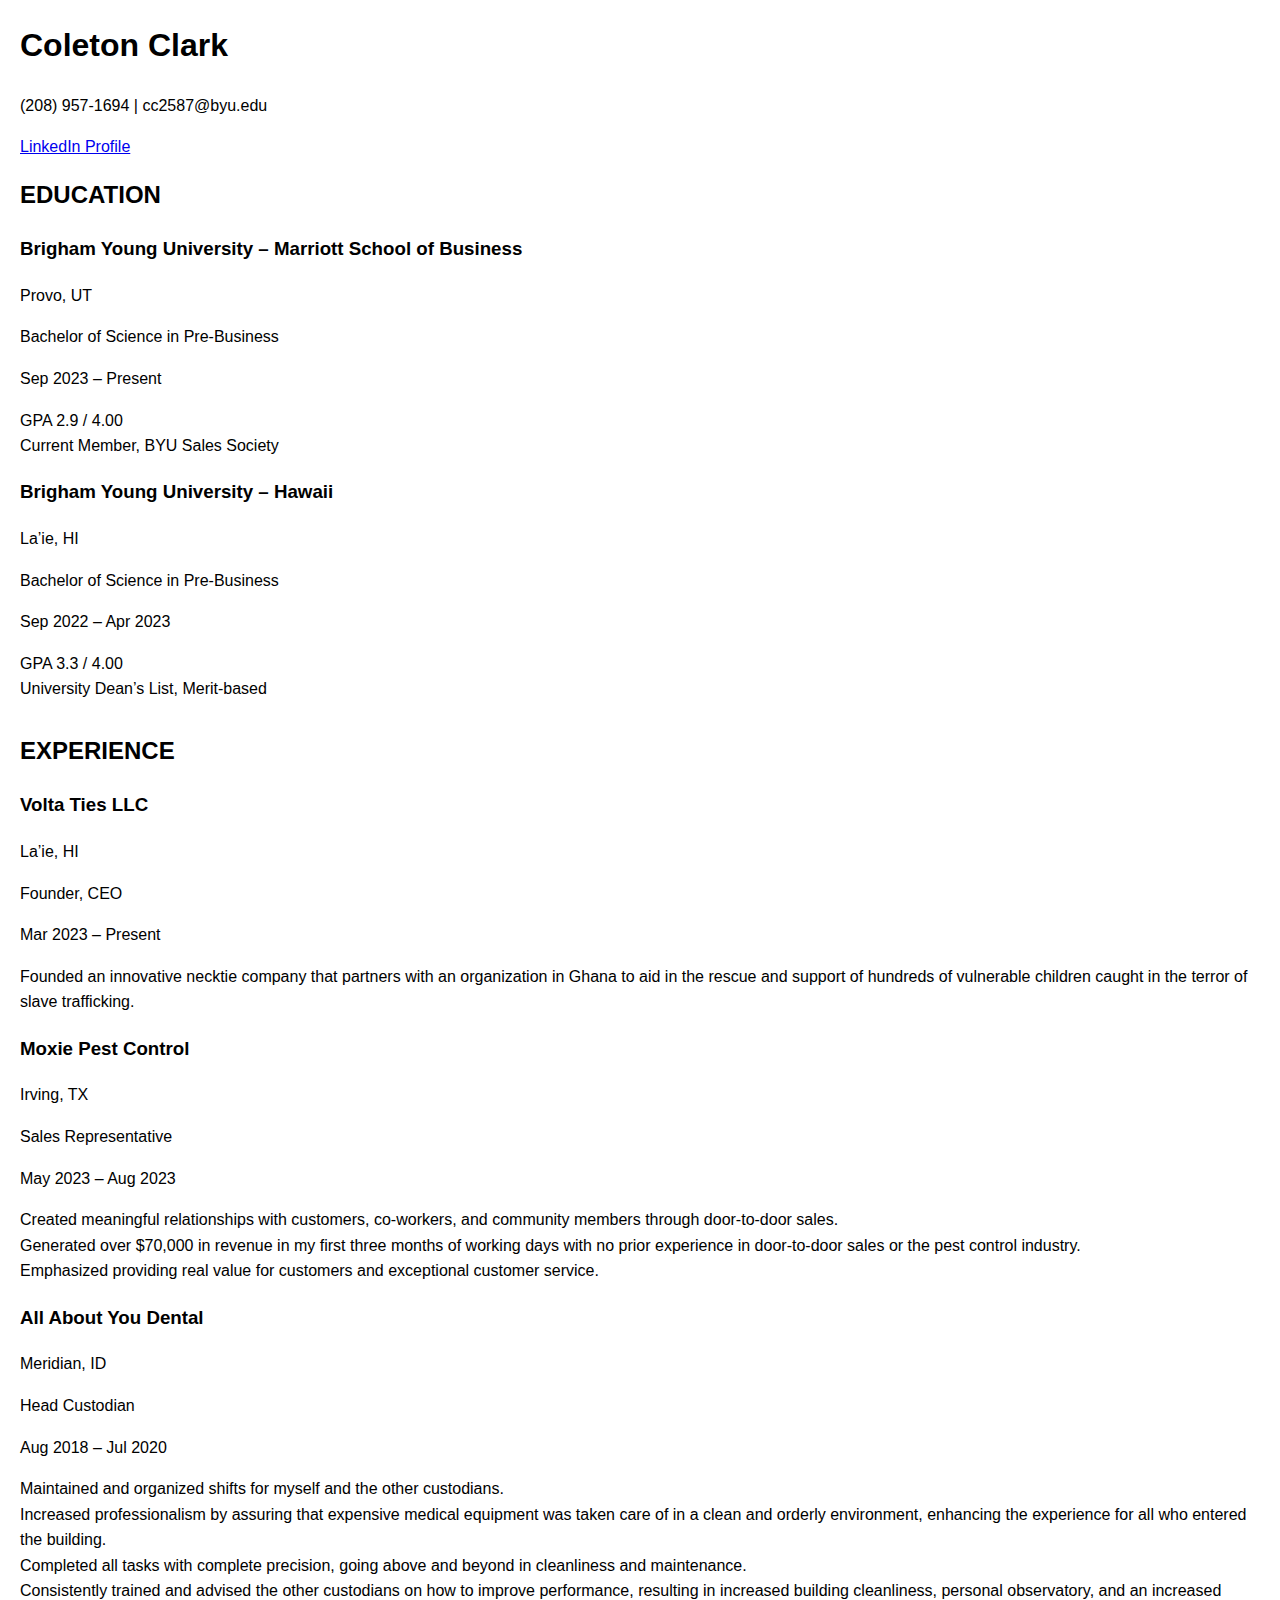
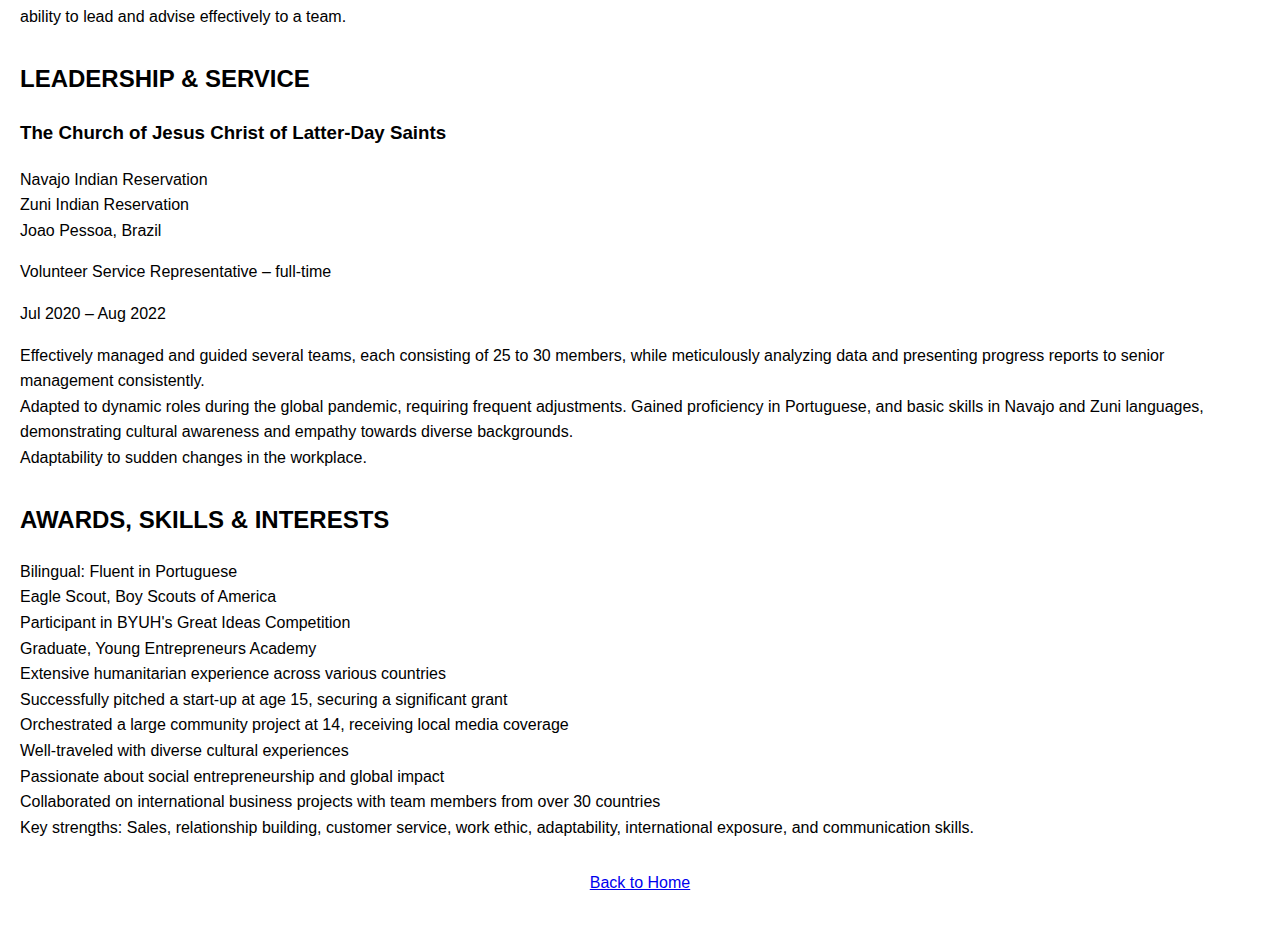
<file: contact.html>
<!DOCTYPE html>
<html lang="en">
<head>
    <meta charset="UTF-8">
    <meta name="viewport" content="width=device-width, initial-scale=1.0">
    <title>Coleton Clark - Resume</title>
    <style>
        body {
            font-family: Arial, sans-serif;
            line-height: 1.6;
            margin: 0;
            padding: 20px;
        }
        header h1 {
            margin-top: 0;
        }
        section {
            margin-bottom: 30px;
        }
        section h2 {
            margin-top: 0;
        }
        ul {
            list-style-type: none;
            padding-left: 0;
        }
        ul ul {
            margin-top: 5px;
        }
        footer {
            margin-top: 30px;
            text-align: center;
        }
    </style>
</head>
<body>

    <header>
        <h1>Coleton Clark</h1>
        <p>(208) 957-1694 | cc2587@byu.edu</p>
        <p><a href="https://www.linkedin.com/in/coleton-clark-a5485b141">LinkedIn Profile</a></p>
    </header>

    <section id="education">
        <h2>EDUCATION</h2>
        <ul>
            <li>
                <h3>Brigham Young University – Marriott School of Business</h3>
                <p>Provo, UT</p>
                <p>Bachelor of Science in Pre-Business</p>
                <p>Sep 2023 – Present</p>
                <ul>
                    <li>GPA 2.9 / 4.00</li>
                    <li>Current Member, BYU Sales Society</li>
                </ul>
            </li>
            <li>
                <h3>Brigham Young University – Hawaii</h3>
                <p>La’ie, HI</p>
                <p>Bachelor of Science in Pre-Business</p>
                <p>Sep 2022 – Apr 2023</p>
                <ul>
                    <li>GPA 3.3 / 4.00</li>
                    <li>University Dean’s List, Merit-based</li>
                </ul>
            </li>
        </ul>
    </section>

    <section id="experience">
        <h2>EXPERIENCE</h2>
        <ul>
            <li>
                <h3>Volta Ties LLC</h3>
                <p>La’ie, HI</p>
                <p>Founder, CEO</p>
                <p>Mar 2023 – Present</p>
                <p>Founded an innovative necktie company that partners with an organization in Ghana to aid in the rescue and support of hundreds of vulnerable children caught in the terror of slave trafficking.</p>
            </li>
            <li>
                <h3>Moxie Pest Control</h3>
                <p>Irving, TX</p>
                <p>Sales Representative</p>
                <p>May 2023 – Aug 2023</p>
                <ul>
                    <li>Created meaningful relationships with customers, co-workers, and community members through door-to-door sales.</li>
                    <li>Generated over $70,000 in revenue in my first three months of working days with no prior experience in door-to-door sales or the pest control industry.</li>
                    <li>Emphasized providing real value for customers and exceptional customer service.</li>
                </ul>
            </li>
            <li>
                <h3>All About You Dental</h3>
                <p>Meridian, ID</p>
                <p>Head Custodian</p>
                <p>Aug 2018 – Jul 2020</p>
                <ul>
                    <li>Maintained and organized shifts for myself and the other custodians.</li>
                    <li>Increased professionalism by assuring that expensive medical equipment was taken care of in a clean and orderly environment, enhancing the experience for all who entered the building.</li>
                    <li>Completed all tasks with complete precision, going above and beyond in cleanliness and maintenance.</li>
                    <li>Consistently trained and advised the other custodians on how to improve performance, resulting in increased building cleanliness, personal observatory, and an increased ability to lead and advise effectively to a team.</li>
                </ul>
            </li>
        </ul>
    </section>

    <section id="leadership-service">
        <h2>LEADERSHIP & SERVICE</h2>
        <ul>
            <li>
                <h3>The Church of Jesus Christ of Latter-Day Saints</h3>
                <ul>
                    <li>Navajo Indian Reservation</li>
                    <li>Zuni Indian Reservation</li>
                    <li>Joao Pessoa, Brazil</li>
                </ul>
                <p>Volunteer Service Representative – full-time</p>
                <p>Jul 2020 – Aug 2022</p>
                <ul>
                    <li>Effectively managed and guided several teams, each consisting of 25 to 30 members, while meticulously analyzing data and presenting progress reports to senior management consistently.</li>
                    <li>Adapted to dynamic roles during the global pandemic, requiring frequent adjustments. Gained proficiency in Portuguese, and basic skills in Navajo and Zuni languages, demonstrating cultural awareness and empathy towards diverse backgrounds.</li>
                    <li>Adaptability to sudden changes in the workplace.</li>
                </ul>
            </li>
        </ul>
    </section>

    <section id="awards-skills-interests">
        <h2>AWARDS, SKILLS & INTERESTS</h2>
        <ul>
            <li>Bilingual: Fluent in Portuguese</li>
            <li>Eagle Scout, Boy Scouts of America</li>
            <li>Participant in BYUH's Great Ideas Competition</li>
            <li>Graduate, Young Entrepreneurs Academy</li>
            <li>Extensive humanitarian experience across various countries</li>
            <li>Successfully pitched a start-up at age 15, securing a significant grant</li>
            <li>Orchestrated a large community project at 14, receiving local media coverage</li>
            <li>Well-traveled with diverse cultural experiences</li>
            <li>Passionate about social entrepreneurship and global impact</li>
            <li>Collaborated on international business projects with team members from over 30 countries</li>
            <li>Key strengths: Sales, relationship building, customer service, work ethic, adaptability, international exposure, and communication skills.</li>
        </ul>
    </section>

    <footer>
        <p><a href="index.html">Back to Home</a></p>
    </footer>

</body>
</html>
</file>
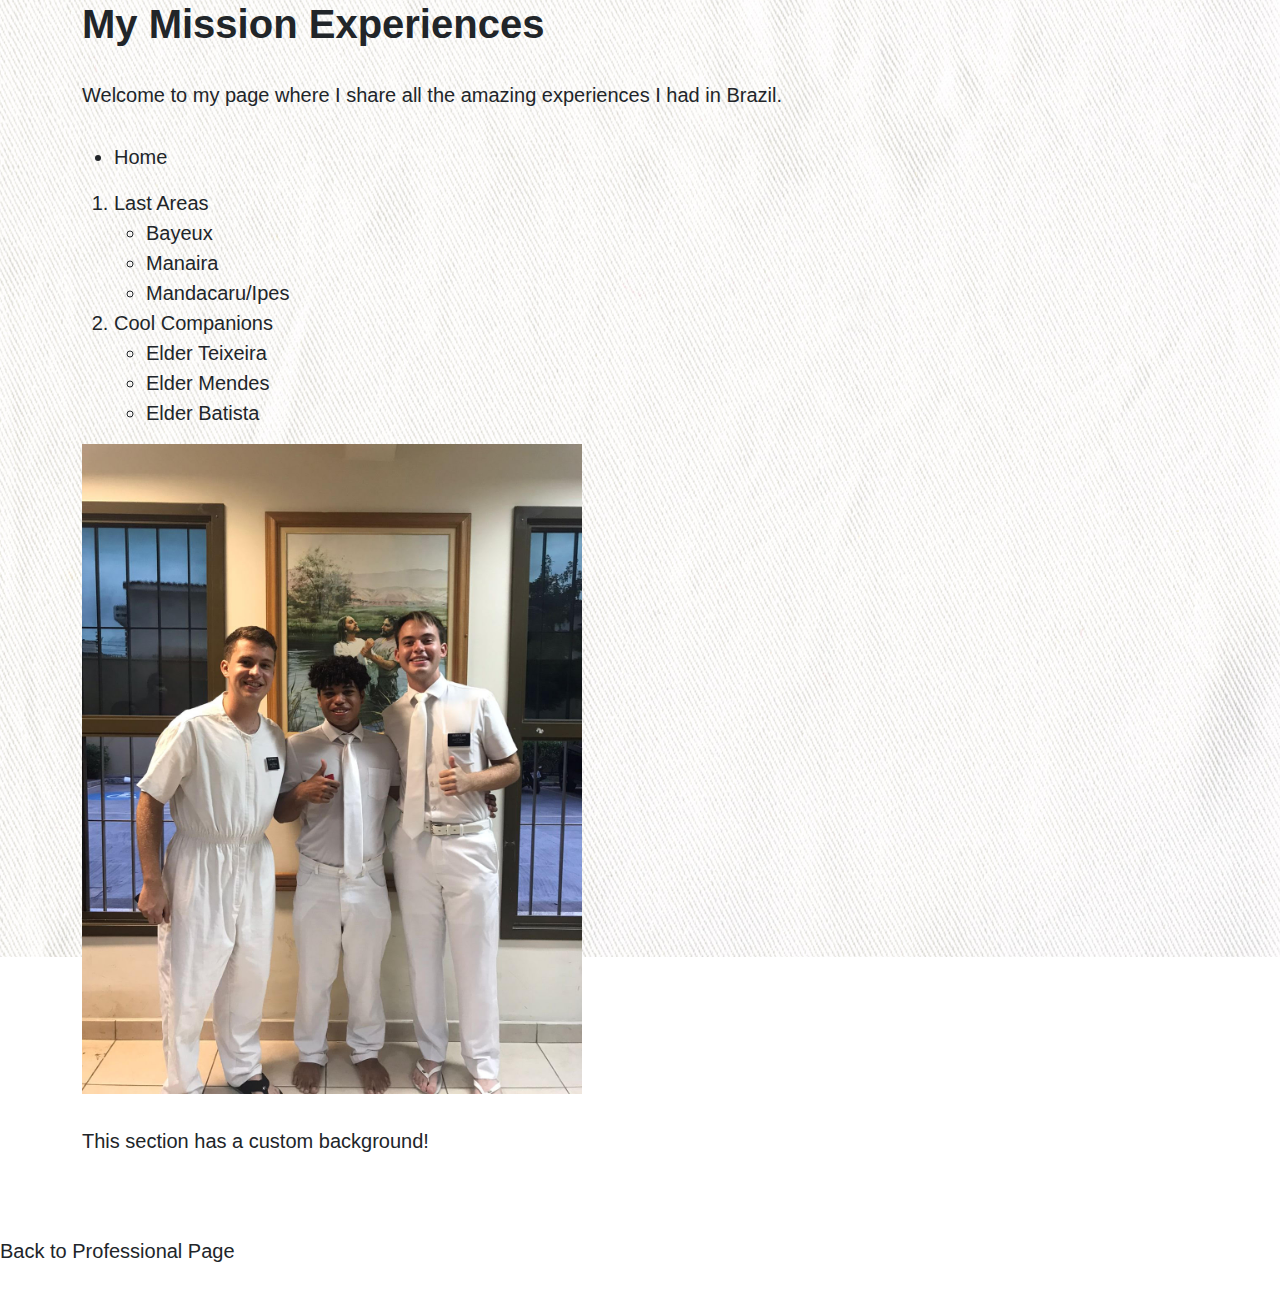
<file: experiences.html>
<!DOCTYPE html>
<html lang="en">
<head>
    <meta charset="UTF-8">
    <meta name="viewport" content="width=device-width, initial-scale=1.0">
    <title>Mission Experiences</title>
    <link href="css/styles.css" rel="stylesheet">
    <style>
        body {
            background-image: url('assets/img/white.jpg');
            background-size: cover;
            background-position: center;
            background-repeat: no-repeat;
        }
    </style>
</head>
<body>
    <div class="container">
        <h1>My Mission Experiences</h1>
        <p>Welcome to my page where I share all the amazing experiences I had in Brazil.</p>

        <!-- Navigation back to the main page -->
        <nav>
            <ul>
                <li><a href="index.html">Home</a></li>
            </ul>
        </nav>

        <!-- Custom unordered list within an ordered list -->
        <ol>
            <li>Last Areas
                <ul>
                    <li>Bayeux</li>
                    <li>Manaira</li>
                    <li>Mandacaru/Ipes</li>
                </ul>
            </li>
            <li>Cool Companions
                <ul>
                    <li>Elder Teixeira</li>
                    <li>Elder Mendes</li>
                    <li>Elder Batista</li>
                </ul>
            </li>
        </ol>

        <!-- Custom image -->
        <img src="assets/img/kaio.jpg" alt="Batismo do Kaio" width="500" height="650">

        <!-- YouTube Video Embed -->
        <iframe width="560" height="315" src="https://www.youtube.com/embed/4tJ2CGWzNrY?si=-OFmGqUJVXGUNHq1" frameborder="0" allow="accelerometer; autoplay; encrypted-media; gyroscope; picture-in-picture" allowfullscreen></iframe>

        <!-- Custom background -->
        <div class="custom-background">
            <p>This section has a custom background!</p>
        </div>

        <!-- Embedded Tableau Visualization (replace with your actual URL) -->
        <div class='tableauPlaceholder' id='viz1713640324191' style='position: relative'><noscript><a href='#'><img alt='DASHBOARD ' src='https:&#47;&#47;public.tableau.com&#47;static&#47;images&#47;Da&#47;DataforaCause-GlobalPeaceScores&#47;DASHBOARD&#47;1_rss.png' style='border: none' /></a></noscript><object class='tableauViz'  style='display:none;'><param name='host_url' value='https%3A%2F%2Fpublic.tableau.com%2F' /> <param name='embed_code_version' value='3' /> <param name='site_root' value='' /><param name='name' value='DataforaCause-GlobalPeaceScores&#47;DASHBOARD' /><param name='tabs' value='no' /><param name='toolbar' value='yes' /><param name='static_image' value='https:&#47;&#47;public.tableau.com&#47;static&#47;images&#47;Da&#47;DataforaCause-GlobalPeaceScores&#47;DASHBOARD&#47;1.png' /> <param name='animate_transition' value='yes' /><param name='display_static_image' value='yes' /><param name='display_spinner' value='yes' /><param name='display_overlay' value='yes' /><param name='display_count' value='yes' /><param name='language' value='en-US' /></object></div>                <script type='text/javascript'>                    var divElement = document.getElementById('viz1713640324191');                    var vizElement = divElement.getElementsByTagName('object')[0];                    vizElement.style.width='1150px';vizElement.style.height='2027px';                    var scriptElement = document.createElement('script');                    scriptElement.src = 'https://public.tableau.com/javascripts/api/viz_v1.js';                    vizElement.parentNode.insertBefore(scriptElement, vizElement);                </script>
    </div>

    <!-- Link back to professional page -->
    <footer>
        <a href="index.html">Back to Professional Page</a>
    </footer>
</body>
</html>
</file>
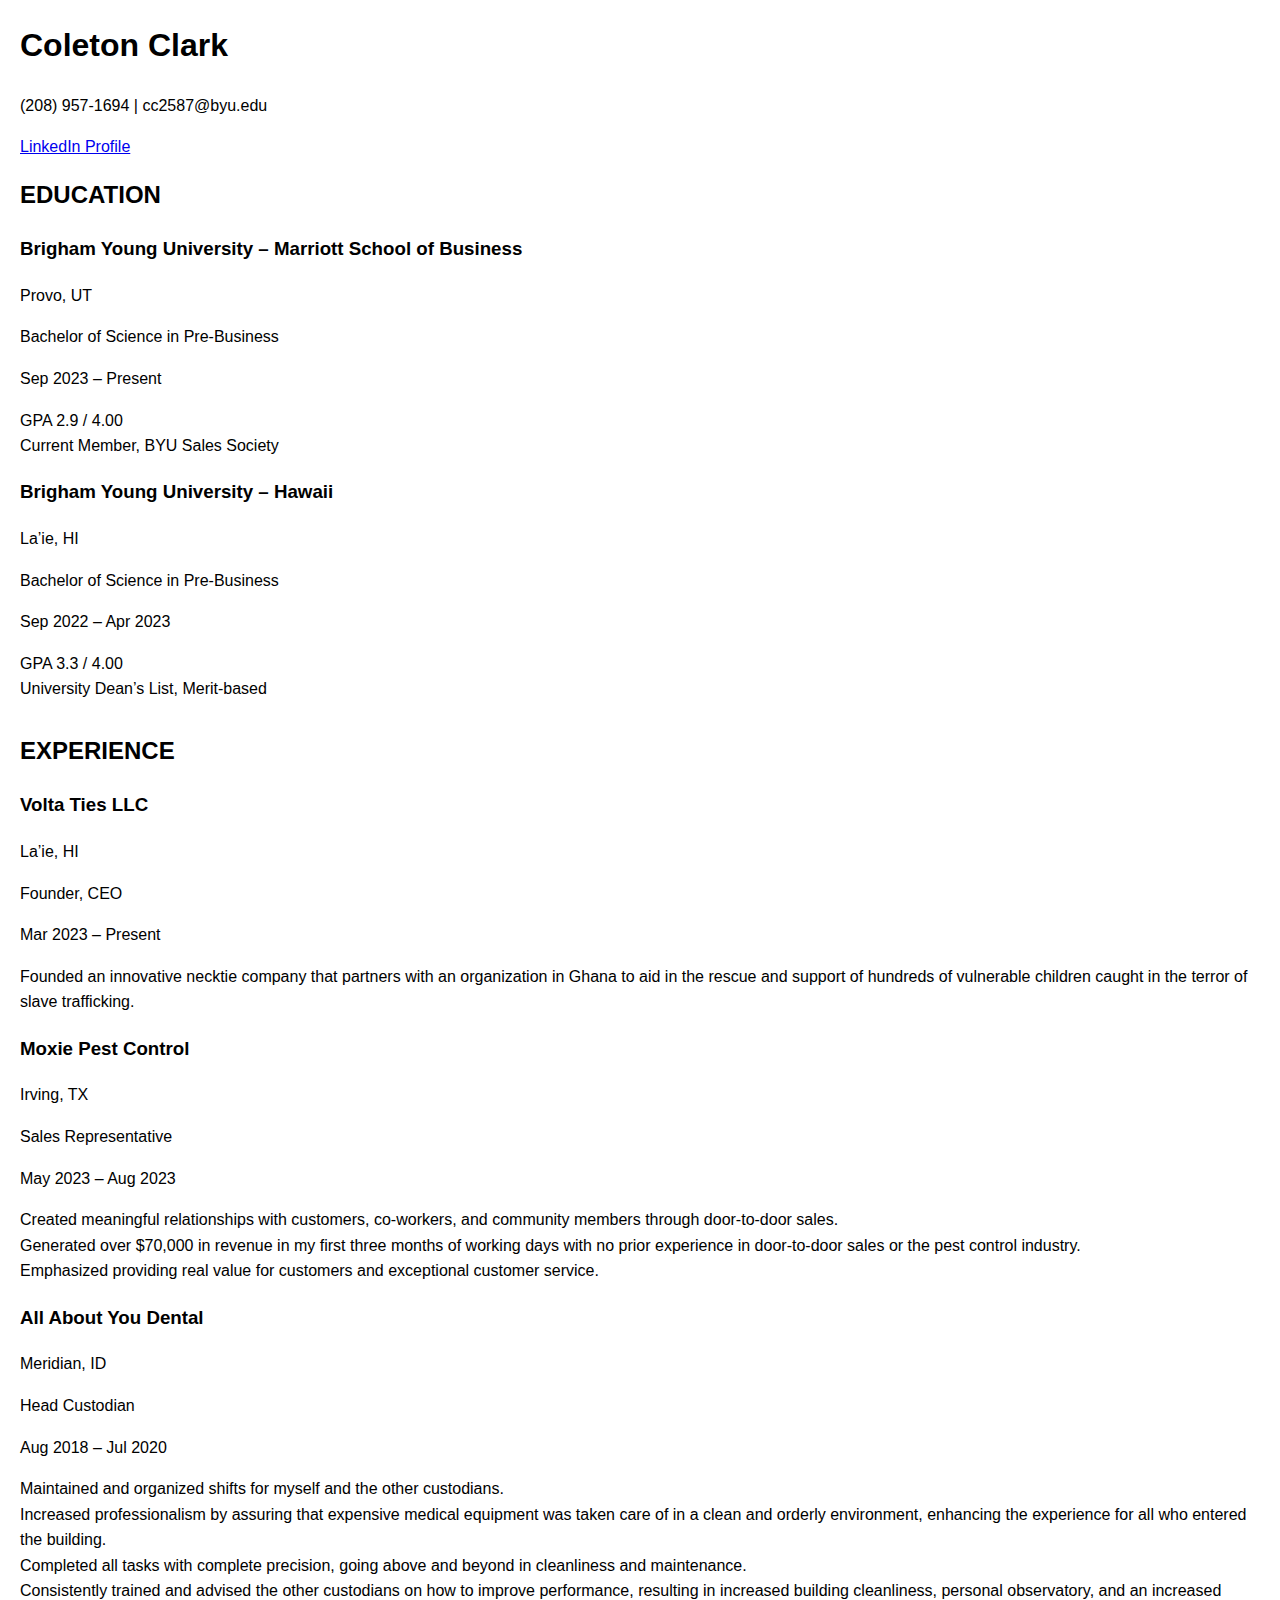
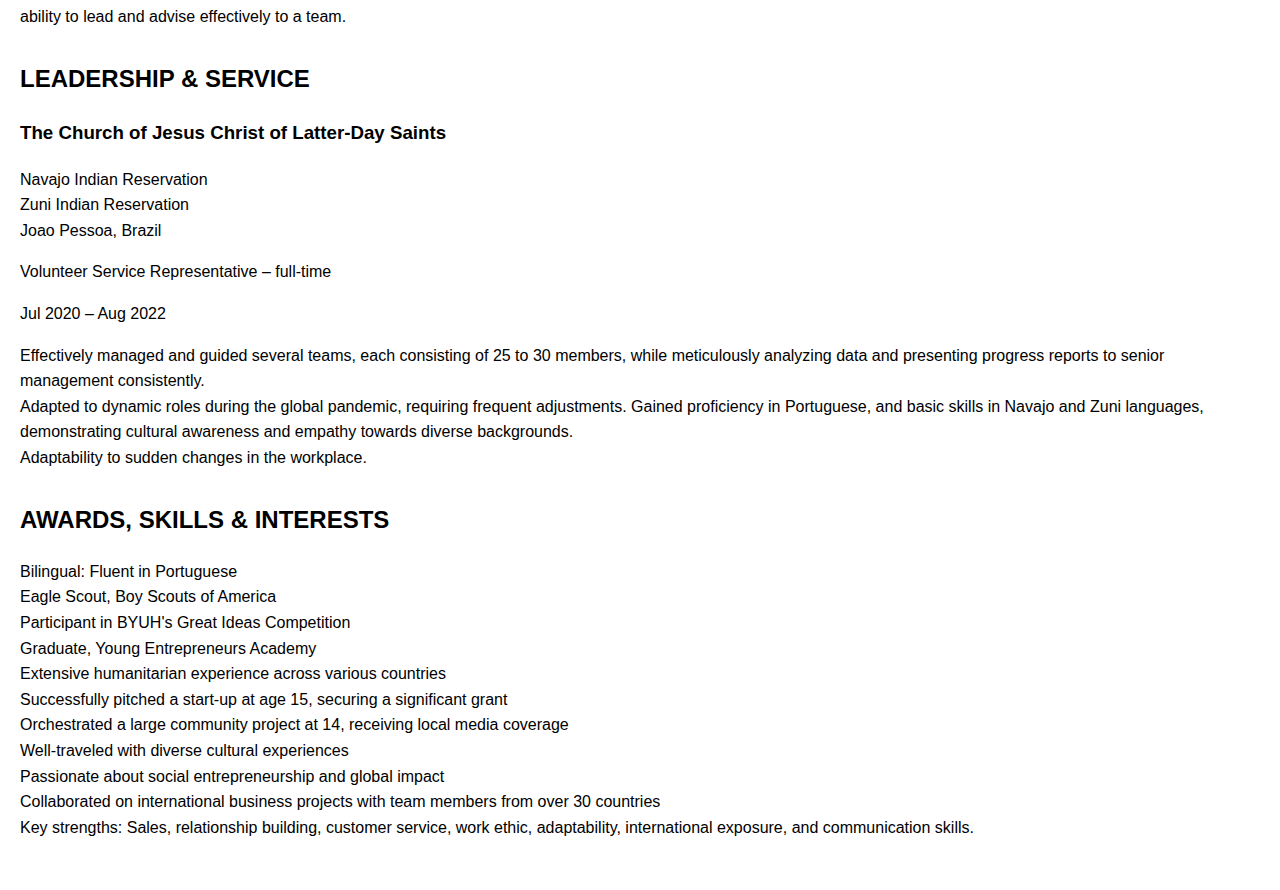
<file: resume.html>
<!DOCTYPE html>
<html lang="en">
<head>
    <meta charset="UTF-8">
    <meta name="viewport" content="width=device-width, initial-scale=1.0">
    <title>Coleton Clark - Resume</title>
    <style>
        body {
            font-family: Arial, sans-serif;
            line-height: 1.6;
            margin: 0;
            padding: 20px;
        }
        header h1 {
            margin-top: 0;
        }
        section {
            margin-bottom: 30px;
        }
        section h2 {
            margin-top: 0;
        }
        ul {
            list-style-type: none;
            padding-left: 0;
        }
        ul ul {
            margin-top: 5px;
        }
    </style>
</head>
<body>

    <header>
        <h1>Coleton Clark</h1>
        <p>(208) 957-1694 | cc2587@byu.edu</p>
        <p><a href="https://www.linkedin.com/in/coleton-clark-a5485b141">LinkedIn Profile</a></p>
    </header>

    <section id="education">
        <h2>EDUCATION</h2>
        <ul>
            <li>
                <h3>Brigham Young University – Marriott School of Business</h3>
                <p>Provo, UT</p>
                <p>Bachelor of Science in Pre-Business</p>
                <p>Sep 2023 – Present</p>
                <ul>
                    <li>GPA 2.9 / 4.00</li>
                    <li>Current Member, BYU Sales Society</li>
                </ul>
            </li>
            <li>
                <h3>Brigham Young University – Hawaii</h3>
                <p>La’ie, HI</p>
                <p>Bachelor of Science in Pre-Business</p>
                <p>Sep 2022 – Apr 2023</p>
                <ul>
                    <li>GPA 3.3 / 4.00</li>
                    <li>University Dean’s List, Merit-based</li>
                </ul>
            </li>
        </ul>
    </section>

    <section id="experience">
        <h2>EXPERIENCE</h2>
        <ul>
            <li>
                <h3>Volta Ties LLC</h3>
                <p>La’ie, HI</p>
                <p>Founder, CEO</p>
                <p>Mar 2023 – Present</p>
                <p>Founded an innovative necktie company that partners with an organization in Ghana to aid in the rescue and support of hundreds of vulnerable children caught in the terror of slave trafficking.</p>
            </li>
            <li>
                <h3>Moxie Pest Control</h3>
                <p>Irving, TX</p>
                <p>Sales Representative</p>
                <p>May 2023 – Aug 2023</p>
                <ul>
                    <li>Created meaningful relationships with customers, co-workers, and community members through door-to-door sales.</li>
                    <li>Generated over $70,000 in revenue in my first three months of working days with no prior experience in door-to-door sales or the pest control industry.</li>
                    <li>Emphasized providing real value for customers and exceptional customer service.</li>
                </ul>
            </li>
            <li>
                <h3>All About You Dental</h3>
                <p>Meridian, ID</p>
                <p>Head Custodian</p>
                <p>Aug 2018 – Jul 2020</p>
                <ul>
                    <li>Maintained and organized shifts for myself and the other custodians.</li>
                    <li>Increased professionalism by assuring that expensive medical equipment was taken care of in a clean and orderly environment, enhancing the experience for all who entered the building.</li>
                    <li>Completed all tasks with complete precision, going above and beyond in cleanliness and maintenance.</li>
                    <li>Consistently trained and advised the other custodians on how to improve performance, resulting in increased building cleanliness, personal observatory, and an increased ability to lead and advise effectively to a team.</li>
                </ul>
            </li>
        </ul>
    </section>

    <section id="leadership-service">
        <h2>LEADERSHIP & SERVICE</h2>
        <ul>
            <li>
                <h3>The Church of Jesus Christ of Latter-Day Saints</h3>
                <ul>
                    <li>Navajo Indian Reservation</li>
                    <li>Zuni Indian Reservation</li>
                    <li>Joao Pessoa, Brazil</li>
                </ul>
                <p>Volunteer Service Representative – full-time</p>
                <p>Jul 2020 – Aug 2022</p>
                <ul>
                    <li>Effectively managed and guided several teams, each consisting of 25 to 30 members, while meticulously analyzing data and presenting progress reports to senior management consistently.</li>
                    <li>Adapted to dynamic roles during the global pandemic, requiring frequent adjustments. Gained proficiency in Portuguese, and basic skills in Navajo and Zuni languages, demonstrating cultural awareness and empathy towards diverse backgrounds.</li>
                    <li>Adaptability to sudden changes in the workplace.</li>
                </ul>
            </li>
        </ul>
    </section>

    <section id="awards-skills-interests">
        <h2>AWARDS, SKILLS & INTERESTS</h2>
        <ul>
            <li>Bilingual: Fluent in Portuguese</li>
            <li>Eagle Scout, Boy Scouts of America</li>
            <li>Participant in BYUH's Great Ideas Competition</li>
            <li>Graduate, Young Entrepreneurs Academy</li>
            <li>Extensive humanitarian experience across various countries</li>
            <li>Successfully pitched a start-up at age 15, securing a significant grant</li>
            <li>Orchestrated a large community project at 14, receiving local media coverage</li>
            <li>Well-traveled with diverse cultural experiences</li>
            <li>Passionate about social entrepreneurship and global impact</li>
            <li>Collaborated on international business projects with team members from over 30 countries</li>
            <li>Key strengths: Sales, relationship building, customer service, work ethic, adaptability, international exposure, and communication skills.</li>
        </ul>
    </section>

</body>
</html>
</file>
